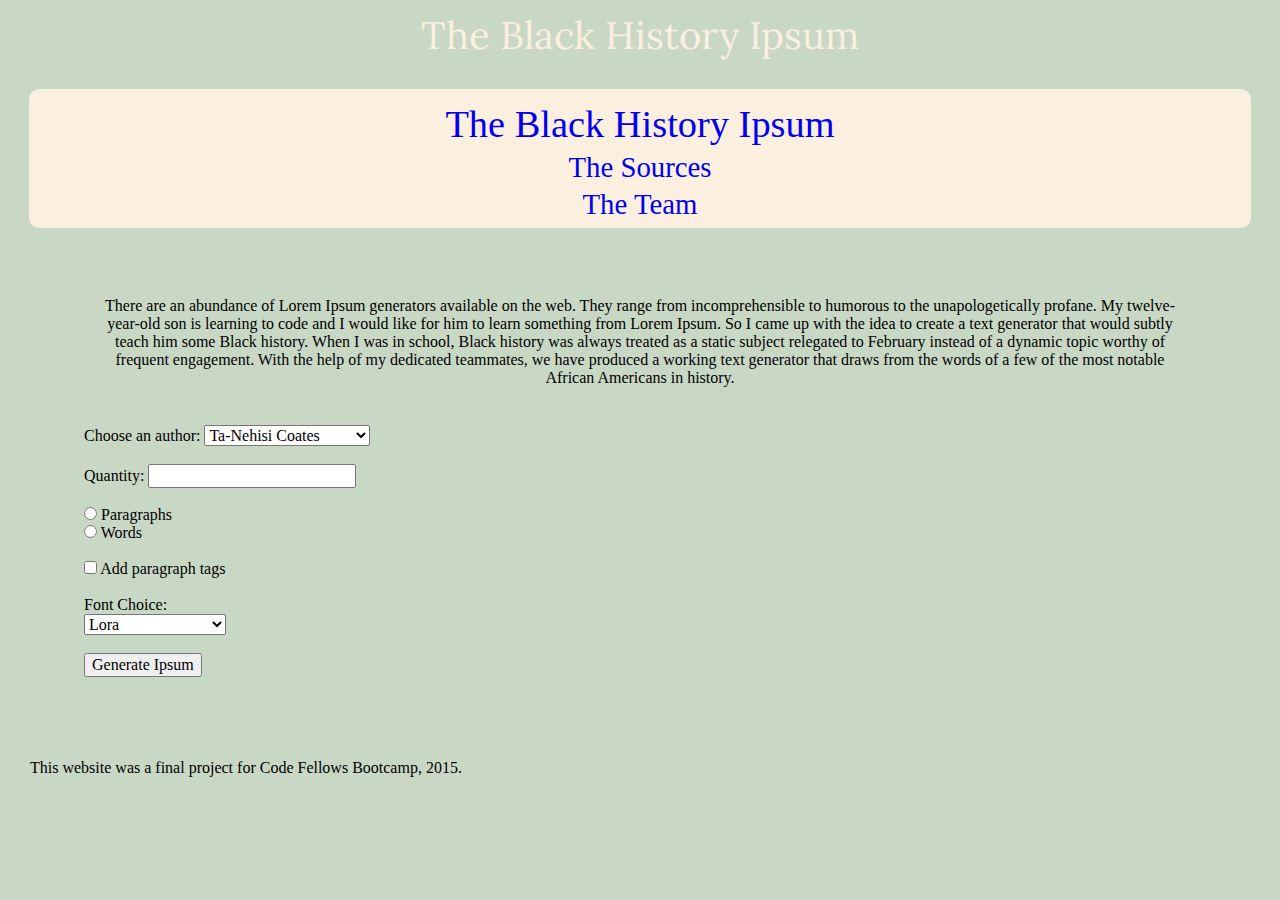
<file: index.html>
<!DOCTYPE html>
<html>
  <head>
    <title>Black History Ipsum</title>
    <link rel="stylesheet" type="text/css" href="vendor/normalize.css">
    <link rel="stylesheet" type="text/css" href="css/base.css">
    <link rel="stylesheet" type="text/css" href="css/layout.css">
    <link rel="stylesheet" type="text/css" href="css/module.css">
    <link rel="stylesheet" type="text/css" href="css/state.css">
    <link rel="stylesheet" type="text/css" href="css/theme.css">
    <link href='https://fonts.googleapis.com/css?family=Lora|Poiret+One|Oxygen|Amatic+SC|Changa+One|Permanent+Marker' rel='stylesheet' type='text/css'>
  </head>

  <body>
    <header class="header">
      <h1 class="thead">The Black History Ipsum</h1>
      <div class="nav">
        <h1><a href="index.html">The Black History Ipsum</a></h1>
        <h2><a href="author.html">The Sources</a></h2>
        <h2><a href="team.html">The Team</a></h2>
      </div>
    </header>

    <div class="generatorbox">
      <section id="generatedform" class="generator">
        <form>
          <p class="displayed">There are an abundance of Lorem Ipsum generators available on the web. They range from incomprehensible to humorous to the unapologetically profane. My twelve-year-old son is learning to code and I would like for him to learn something from Lorem Ipsum. So I came up with the idea to create a text generator that would subtly teach him some Black history. When I was in school, Black history was always treated as a static subject relegated to February instead of a dynamic topic worthy of frequent engagement. With the help of my dedicated teammates, we have produced a working text generator that draws from the words of a few of the most notable African Americans in history.</p><br>

          <label>Choose an author:</label>
          <select id="authorname" >
            <option value="coates">Ta-Nehisi Coates</option>
            <option value="douglas">Fredrick Douglas</option>
            <option value="dubois">W. E. B. Du Bois</option>
            <option value="garvey">Marcus Garvey</option>
            <option value="hooks">Bell Hooks</option>
            <option value="kingjr">Martin Luther King Jr</option>
            <option value="lincoln">Abraham Lincoln</option>
            <option value="malcolmx">Malcolm X</option>
            <option value="obama">Barack Obama</option>
            <option value="truth">Sojourner Truth</option>
            <option value="washington">Booker T. Washington</option>
            <option value="wells">Ida B Wells</option>
            <option value="west">Cornel West</option>
          </select><br>
          <br>

          <label>Quantity:</label>
          <input type="number" name="" id="quantity"><br>
          <br>

          <input type="radio" name="q" id="para">
          <label>Paragraphs</label>
          <br>
          <input type="radio" name="q" id="words">
          <label>Words</label>
          <br>
          <br>

          <input type="checkbox" name="checkBox" id="pTag" value="checked">
          <label>Add paragraph tags </label>
          <br>
          <br>

          <label>Font Choice: </label><br>
          <select id="fontname">
            <option value="lora">Lora</option>
            <option value="poiret1">Poiret One</option>
            <option value="o2">Oxygen</option>
            <option value="pmarker">Permanent Marker</option>
          </select><br>
          <br>

          <button id="generate"/>Generate Ipsum</button>
          <input type="hidden"/><br>
          <br>

        </form>
      </section>
    </div>

    <div class="gentext">
      <section class="gentextbox" id="generatedtext"></section>
    </div>

  <script src="https://code.jquery.com/jquery-1.11.3.min.js"></script>
  <script type="text/javascript" src="data/authordata.js"></script>
  <script type="text/javascript" src="js/generate.js" charset="utf-8" async defer></script>
  <script type="text/javascript" src="js/index.js"></script>
  </body>

  <footer class="footer">This website was a final project for Code Fellows Bootcamp, 2015.</footer>

</html>
</file>
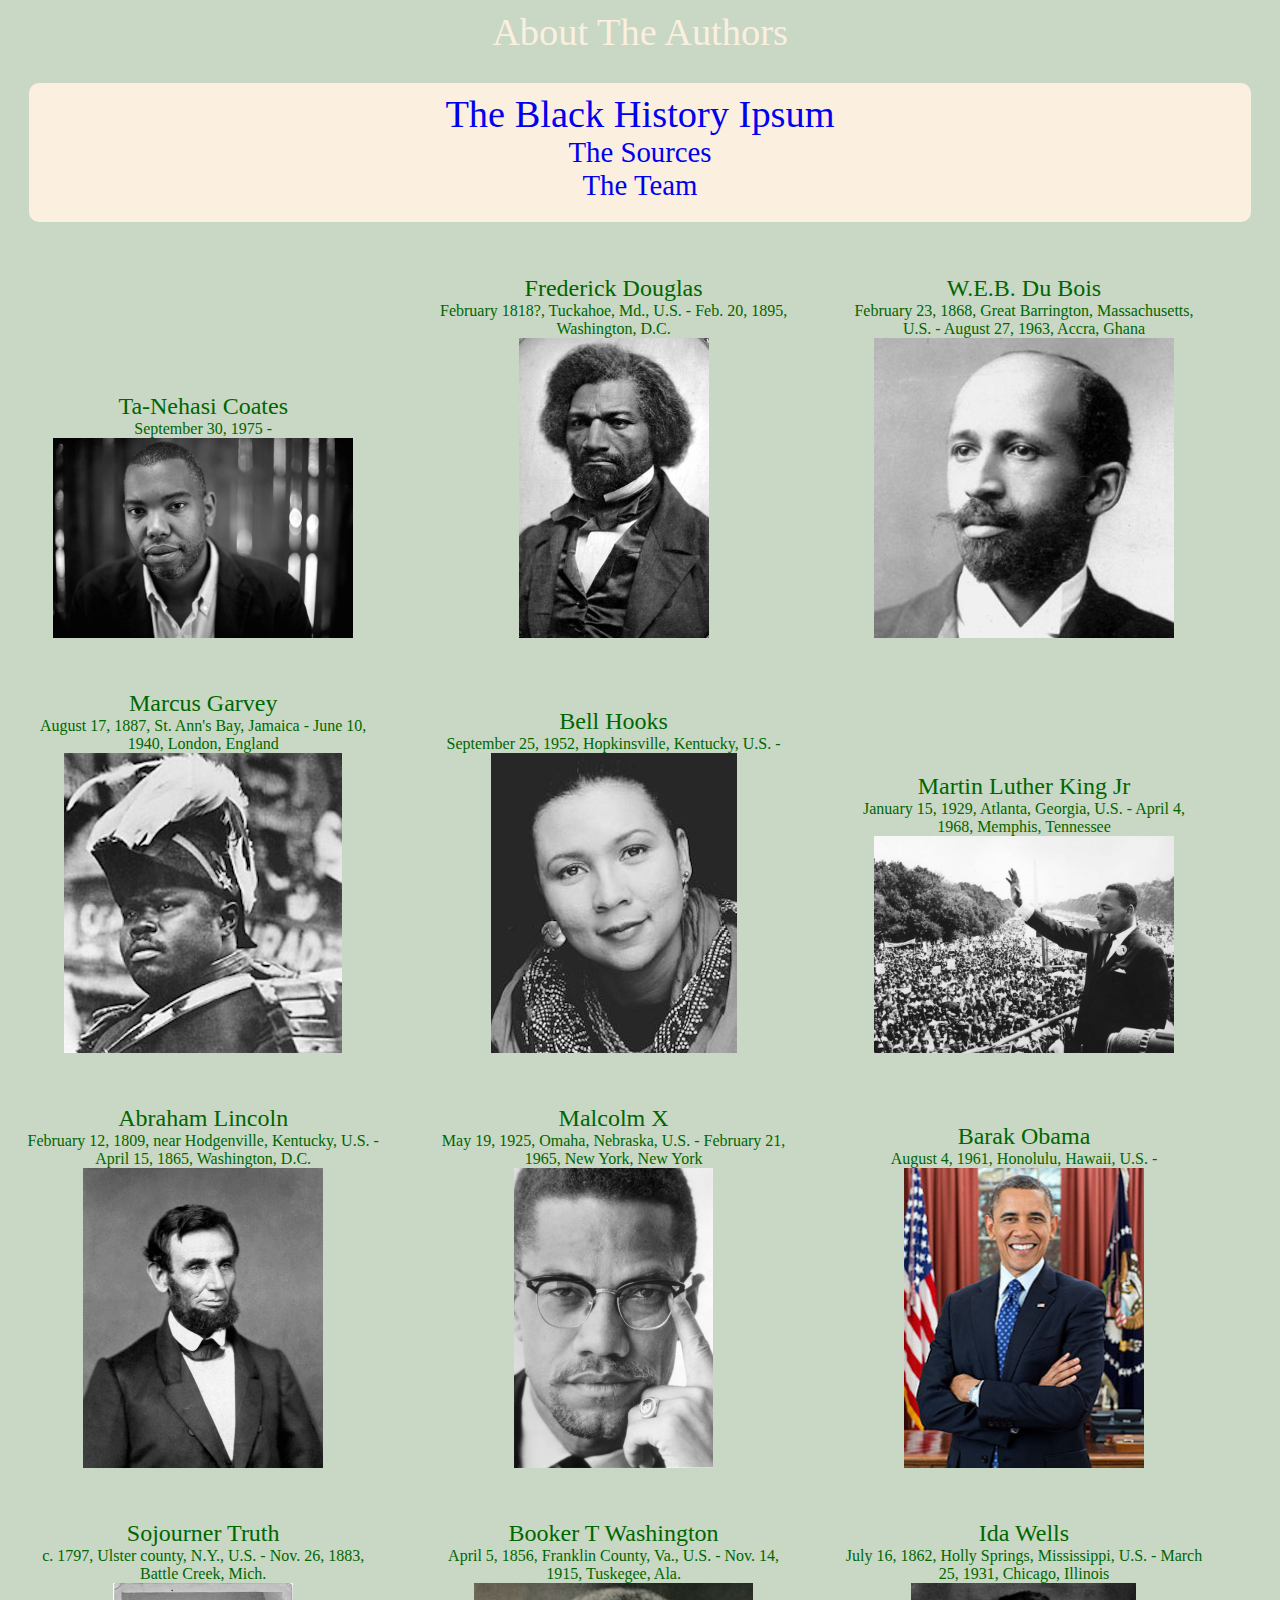
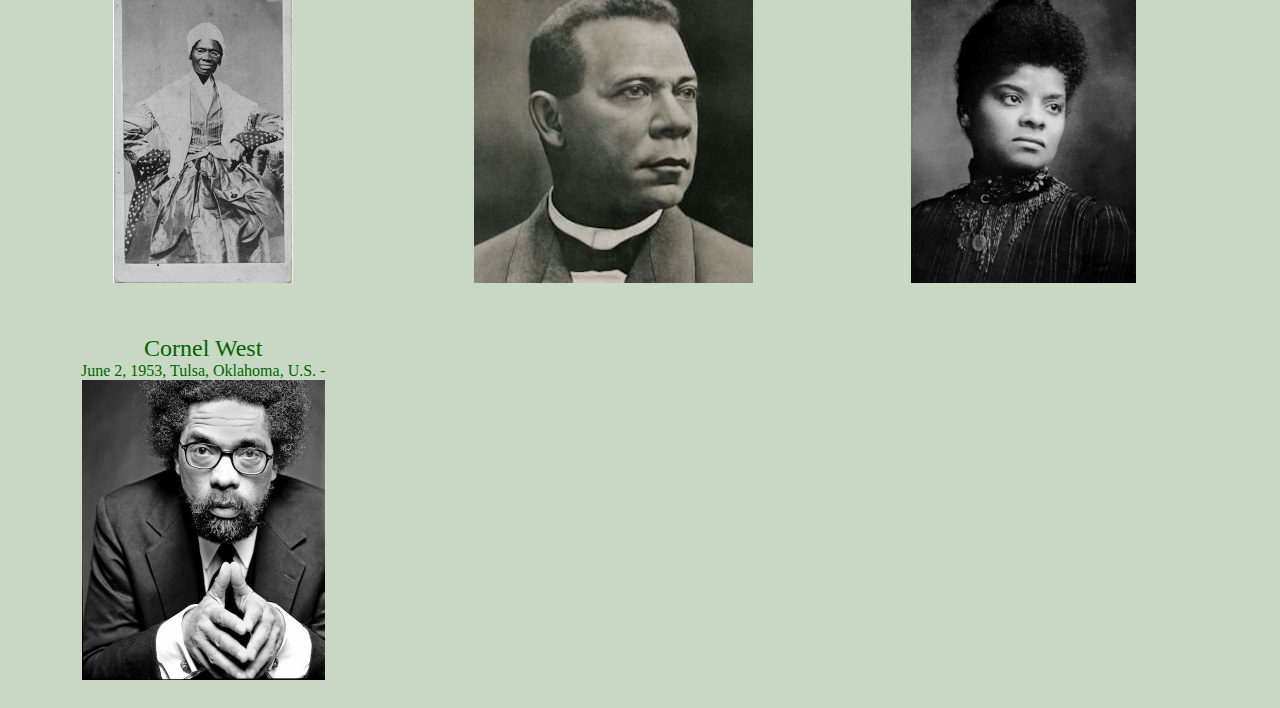
<file: author.html>
<!DOCTYPE html>
<html>
  <head>
    <title>Authors Found on This Site</title>
    <link rel="stylesheet" type="text/css" href="vendor/normalize.css">
    <link rel="stylesheet" type="text/css" href="css/base.css">
    <link rel="stylesheet" type="text/css" href="css/layout.css">
    <link rel="stylesheet" type="text/css" href="css/module.css">
    <link rel="stylesheet" type="text/css" href="css/state.css">
    <link rel="stylesheet" type="text/css" href="css/theme.css">
  </head>

  <body>
    <header class="header">
      <h1 class="thead">About The Authors</h1>
      <div class="nav">
        <h1><a href="index.html">The Black History Ipsum</a></h1>
        <h2><a href="author.html">The Sources</a></h2>
        <h2><a href="team.html">The Team</a></h2>
      </div>
    </header>

    <section id="authorBio"></section>

  <script src="https://code.jquery.com/jquery-1.11.3.min.js"></script>
  <script type="text/javascript" src="vendor/handlebars-v4.0.5.js"></script>
  <script type="text/javascript" src="data/authordata.js"></script>
  <script type="text/javascript" src="js/authorRender.js"></script>
  <script type="text/javascript" src="js/articleTemplate.js"></script>
  </body>

</html>
</file>
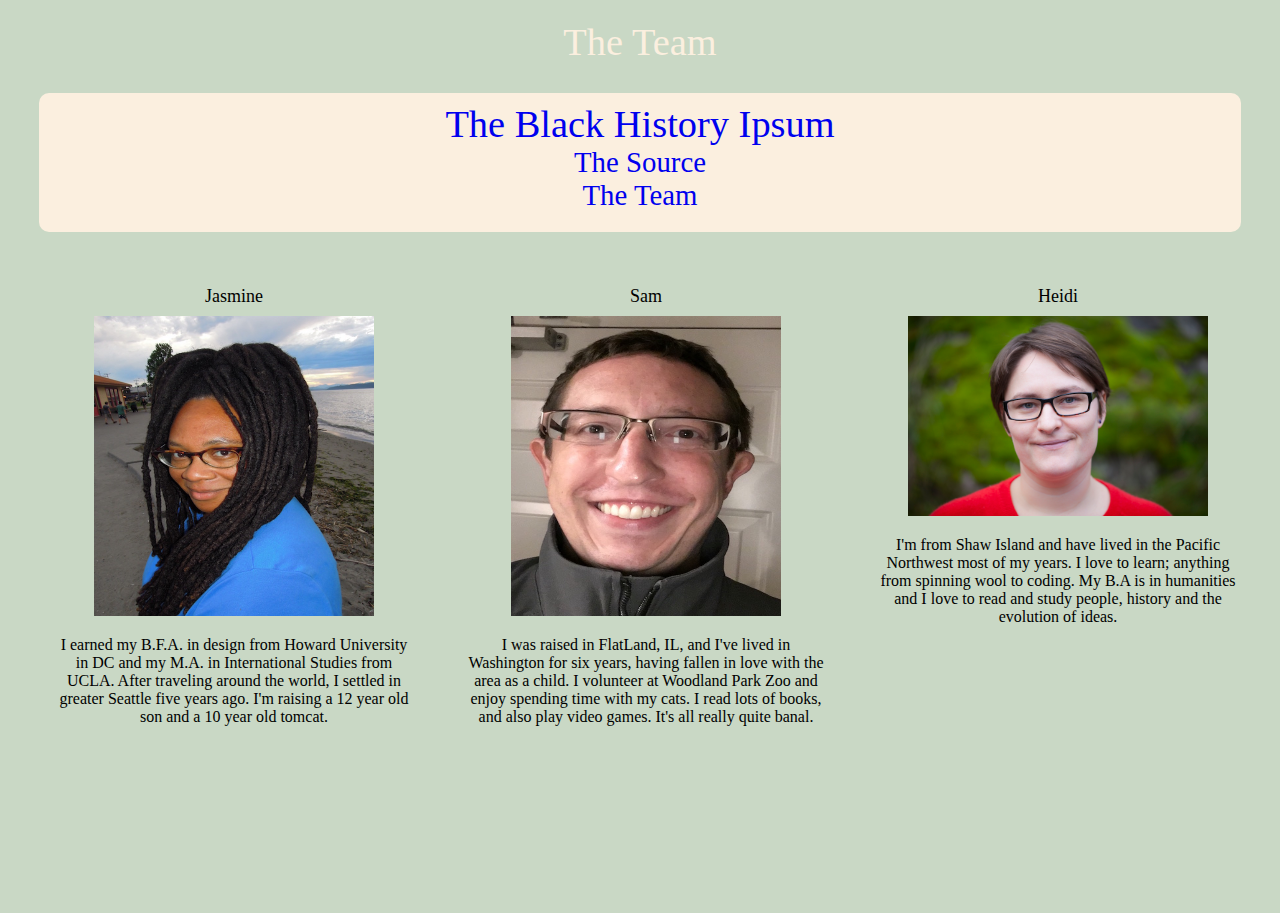
<file: team.html>
<!DOCTYPE html>
<html>
  <head>
    <title>About Us</title>
    <link rel="stylesheet" type="text/css" href="vendor/normalize.css">
    <link rel="stylesheet" type="text/css" href="css/base.css">
    <link rel="stylesheet" type="text/css" href="css/layout.css">
    <link rel="stylesheet" type="text/css" href="css/module.css">
    <link rel="stylesheet" type="text/css" href="css/state.css">
    <link rel="stylesheet" type="text/css" href="css/theme.css">
  </head>

  <body class="teamPage">
    <header class="header">
      <h1 class="thead">The Team</h1>
      <div class="nav">
        <h1><a href="index.html">The Black History Ipsum</a></h1>
        <h2><a href="author.html">The Source</a></h2>
        <h2><a href="team.html">The Team</a></h2>
      </div>
    </header>

    <div class="team">
      <section class="jasmine">
        <h3 class="displayed">Jasmine</h3>
        <img class="displayed" src="img/Jasmine.jpg" width="280px">
        <p class="displayed">I earned my B.F.A. in design from Howard University in DC and my M.A. in International Studies from UCLA. After traveling around the world, I settled in greater Seattle five years ago. I'm raising a 12 year old son and a 10 year old tomcat.</p><br>
      </section>

      <section class="sam">
        <h3 class="displayed">Sam</h3>
        <img class="displayed" src="img/Sam.jpeg" width="270px">
        <p class="displayed">I was raised in FlatLand, IL, and I've lived in Washington for six years, having fallen in love with the area as a child.  I volunteer at Woodland Park Zoo and enjoy spending time with my cats.  I read lots of books, and also play video games.  It's all really quite banal.</p><br>
      </section>


      <section class="heidi">
        <h3 class="displayed">Heidi</h3>
        <img class="displayed" src="img/Heidi.jpg" width="400px">
        <p class="displayed">I'm from Shaw Island and have lived in the Pacific Northwest most of my years. I love to learn; anything from spinning wool to coding. My B.A is in humanities and I love to read and study people, history and the evolution of ideas.</p><br>
      </section>

    </div>
  </body>
</html>
</file>
<file: css/base.css>
/*BASE SMACSS*/
header, body, h1, h2, h3, h4, h5, h6, p, a, ul, ol, li {
    margin: 0;
    padding: 0;
    border: 0;
    outline: 0;
    font-size: 100%;
    font: inherit;
    vertical-align: baseline;
    background: transparent;
    font-family: Garamond;
}

body {
   background-color: #c9d8c5;
}

h1 {
   color: #fbefdf;
   font-size: 2em;
   font-family: 'lora';
}

h2 {
  color: #006600;
  font-size: 1.5em;
  font-family: 'lora';
}

h3 {
  font-size: 1.4em;
  font-family: 'lora';
}

h4 {
   color: #006600;
}

p {
   text-align: left;
}

img{
  max-width: 300px;
  max-height: 300px;
}

li {
   display: inline-block;
}

a {
  text-decoration: none;
}
</file>
<file: css/layout.css>
/*LAYOUT*/
.header {
  text-align: center;
  font-size: 1.2em;
  font-family: 'lora';
}

.footer {
  background-color: #c9d8c5;
  margin: 10px;
  padding: 20px;
}

.authorBio {
  width: 100%;
  padding: 1em;
}

.indivAuthorBio {
  min-width: 28%;
  max-width: 28%;
  display: inline-block;
  padding: 1em;
  text-align: center;
  margin: 0.5em;
}

.team {
  -webkit-column-count: 3;
  -moz-column-count: 3;
  column-count: 3;
  column-width: 45%;
  height: 100%;
  padding: 10px;
  margin: 10px;
}

.teamPage {
  padding: 10px;
  font-family: 'lora';
  font-size: 16px;
}

.thead {
  text-align: center;
  display: block;
}
</file>
<file: css/module.css>
/*MODULES*/
header {
   padding-top: 10px;
}

.nav {
  height: 120px;
  text-align: center;
  background-color: #fbefdf;
  font-family: 'lora';
  margin: 1.5em;
  border-radius: 10px;
  padding: 0.5em;
  display: block;
}

.generator {
  margin-left: 4em;
  margin-right: 4em;
  border-radius: 10px;
  background-color: transparent;
  padding: 20px;
  height: 400px;
}

.generatorbox {
  background-color: #c9d8c5;
}

.gentextbox {
  background-color: #c9d8c5;
  border-radius: 10px;
}

.gentext {
  padding: 1em;
  margin-left: 4em;
  margin-right: 4em;
  border-radius: 10px;
}

.jasmine {
  text-align: left;
  width: 100%;
  height: 600px;
  padding: 6px;

}

.sam {
  text-align: left;
  width: 100%;
  height: 600px;
  padding: 6px;
}

.heidi {
  text-align: left;
  width: 100%;
  height: 600px;
  padding: 6px;
}
</file>
<file: css/state.css>
/*STATE*/
img:hover{
  border: solid;
}

h3.displayed {
  text-align: center;
  padding: 0.5em;
  font-size: 18px;
}

img.displayed {
    display: block;
    margin: auto;
}

p.displayed {
  text-align: center;
  margin: 20px;
  font-size: 1em;
}

nav li a:hover {
   color: green;
}
</file>
<file: css/theme.css>
/*THEME*/
.o2 {
  font-family: 'Oxygen';
}

.lora {
  font-family: 'Lora';
}

.poiret1 {
  font-family: 'Poiret One';
}

.changa {
  font-family: 'Changa One';
}

.pmarker {
  font-family: 'Permanent Marker';
}
</file>
